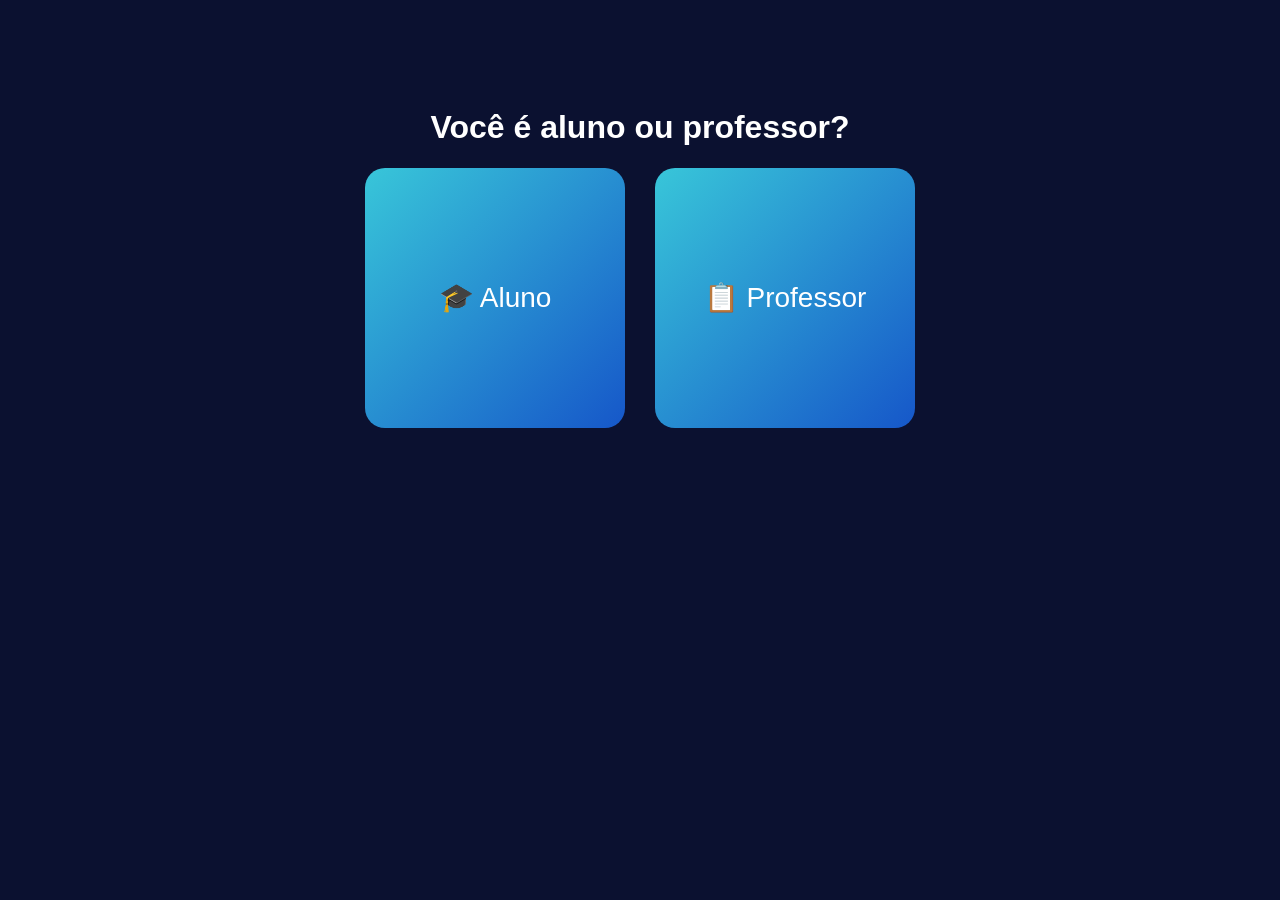
<file: index.html>
<!DOCTYPE html>
<html lang="pt-BR">
<head>
<meta charset="UTF-8">
<title>Aluno ou Professor</title>
<link rel="stylesheet" href="./primeira página/siquisseven.css">
<script src="./primeira página/siquissven.js"></script>
</head>
<body>
  <h1>Você é aluno ou professor?</h1>

  <div class="options">
  <button onclick="escolher('Aluno')">🎓 Aluno</button>
<button onclick="escolher('Professor')">📋 Professor</button>
  </div>

  <p id="msg"></p>

</body>
</html>
</file>
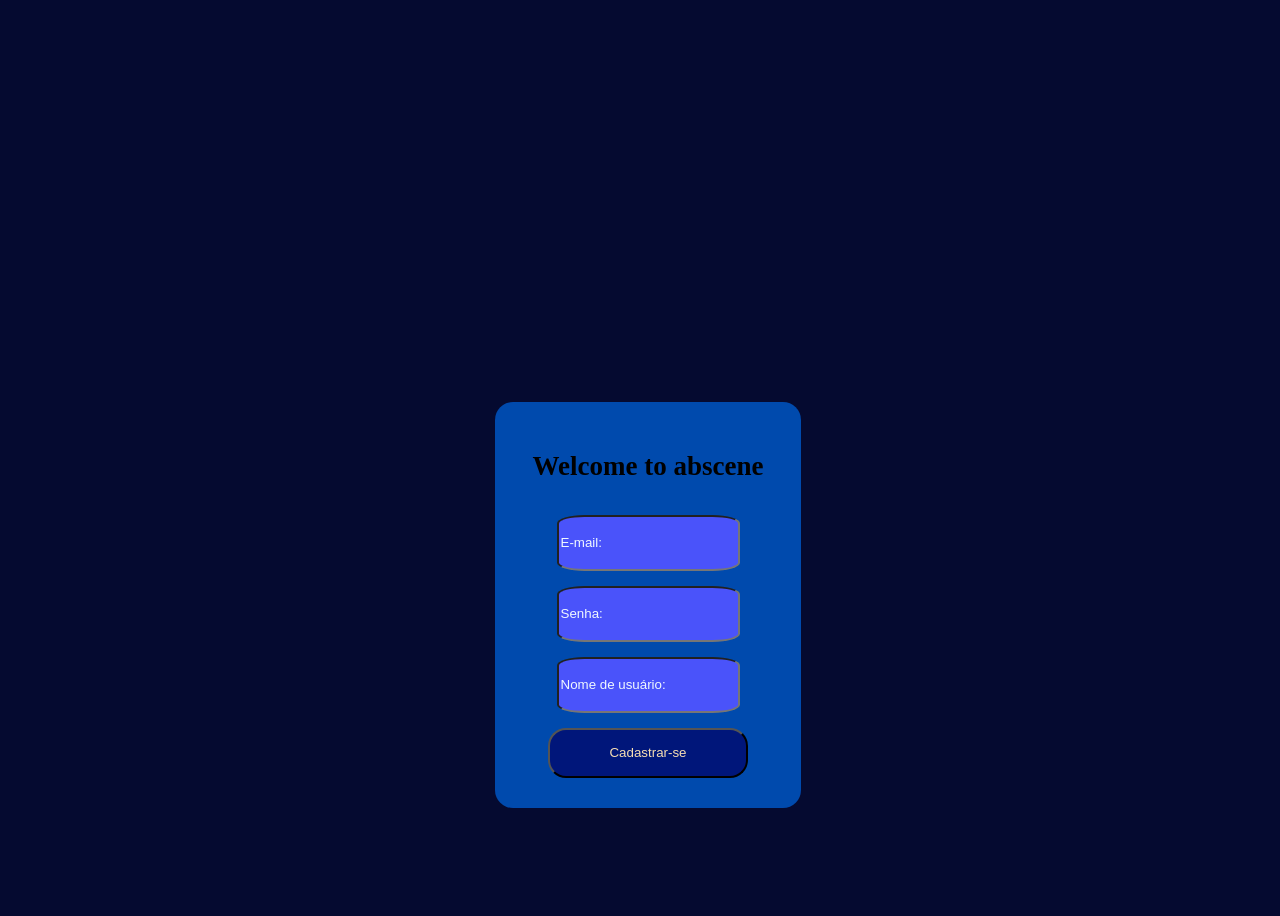
<file: cadastr/cadastro.html>
<!DOCTYPE html>
<html lang="en">
<head>
    <meta charset="UTF-8">
    <meta name="viewport" content="width=device-width, initial-scale=1.0">
    <title>Document</title>
    <link rel="stylesheet" href="cadastro.css">
</head>
<body>
    <div class="caxa">
        <form action="login.php" method="post">
               <h1>Welcome to abscene</h1> 
               <input class="six" type="text" name="username" placeholder="E-mail:" required>
                <input class="six" type="text" name="username" placeholder="Senha:" required>
                <input class="six" type="password" name="password" placeholder="Nome de usuário:" required>
                <button class="seven" type="submit" class="botao">Cadastrar-se</button>
                  
            </form>       
    </div>
</body>
</html>
</file>
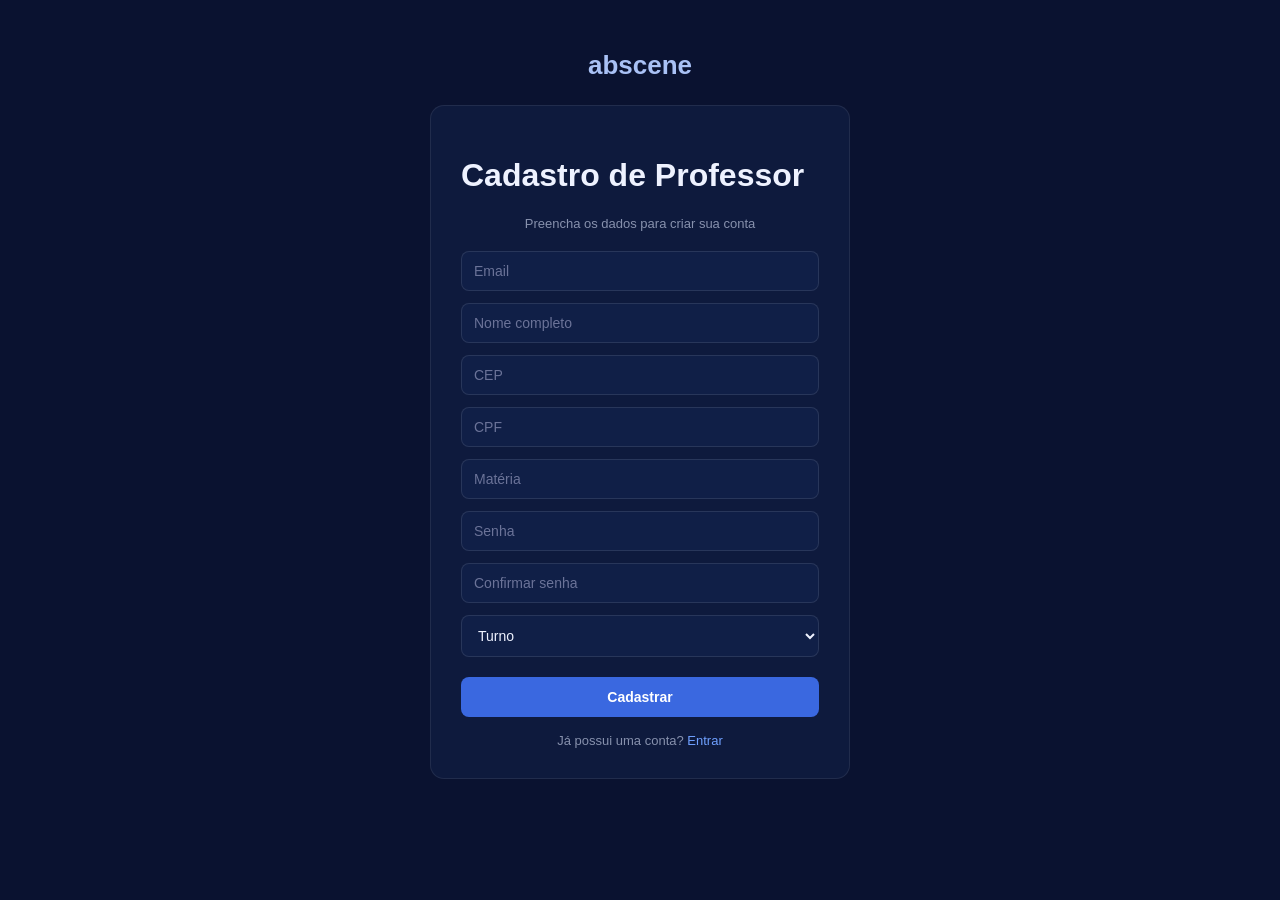
<file: cadastro fun/sla.html>
<!DOCTYPE html>
<html lang="pt-BR">
<head>
<meta charset="UTF-8">
<meta name="viewport" content="width=device-width, initial-scale=1.0">
<title>abscene — Cadastro de Professor</title>
<link rel="stylesheet" href="sla.css">
</head>
<body>

  <div class="logo">abscene</div>

  <div class="cadastro">
    <h1>Cadastro de Professor</h1>
    <p class="subtitle">Preencha os dados para criar sua conta</p>

    <form id="form">
      <input type="email" id="email" placeholder="Email" required>
      <input type="text" id="nome" placeholder="Nome completo" required>
      <input type="text" id="cep" placeholder="CEP" required>
      <input type="text" id="cpf" placeholder="CPF" required>
      <input type="text" id="materia" placeholder="Matéria" required>
      <input type="password" id="senha" placeholder="Senha" required>
      <input type="password" id="confirmarSenha" placeholder="Confirmar senha" required>

      <select id="turno" required>
        <option value="" disabled selected>Turno</option>
        <option value="manha">Manhã</option>
        <option value="tarde">Tarde</option>
        <option value="noite">Noite</option>
      </select>

      <button type="submit">Cadastrar</button>
    </form>

    <p class="footer">Já possui uma conta? <a href="#">Entrar</a></p>
  </div>

<script src="sla.js"></script>
</body>
</html>
</file>
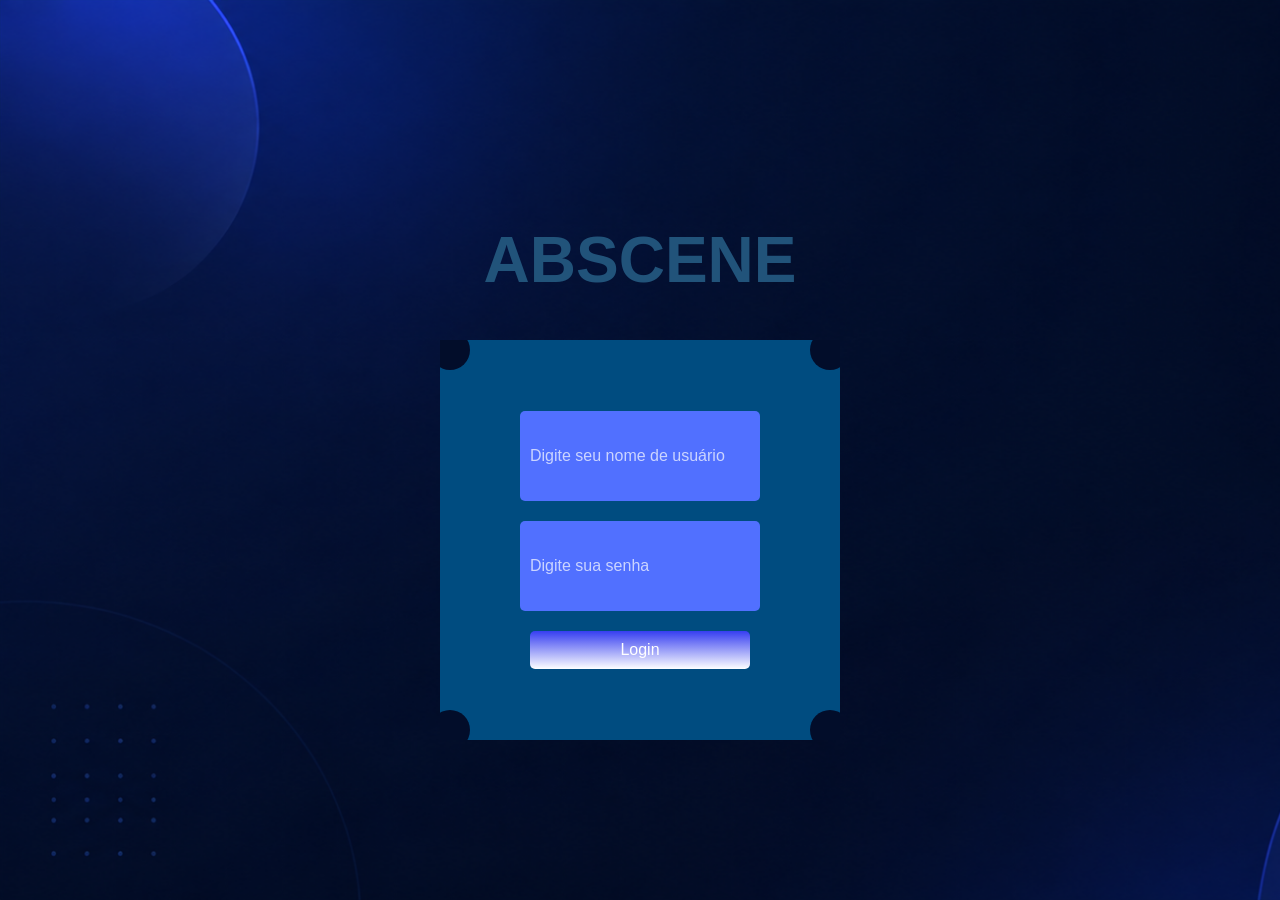
<file: login/login.html>
<!DOCTYPE html>
<html lang="en">

<head>
    <meta charset="UTF-8">
    <meta name="viewport" content="width=device-width, initial-scale=1.0">
    <title>Document</title>
    <link rel="stylesheet" href="login.css">
</head>
<style>
    /*
Source - https://stackoverflow.com/a/22422105
Posted by Ian Clark, modified by community. See post 'Timeline' for change history
Retrieved 2026-07-31, License - CC BY-SA 4.0
*/
</style>

<body>
    <div class="abscene">
        <h1>ABSCENE</h1>
    </div>

    <div id="main">
        <div class="top left"></div>
        <div class="top right"></div>
        <div class="bottom left"></div>
        <div class="bottom right"></div>
        
            <form action="login.php" method="post">
                <input type="text" name="username" placeholder="Digite seu nome de usuário" required>
                <input type="password" name="password" placeholder="Digite sua senha" required>
                <button type="submit" class="botao">Login</button>
                  
            </form>
        
    </div>
    <div class="content">

    </div>
</body>

</html>
</file>
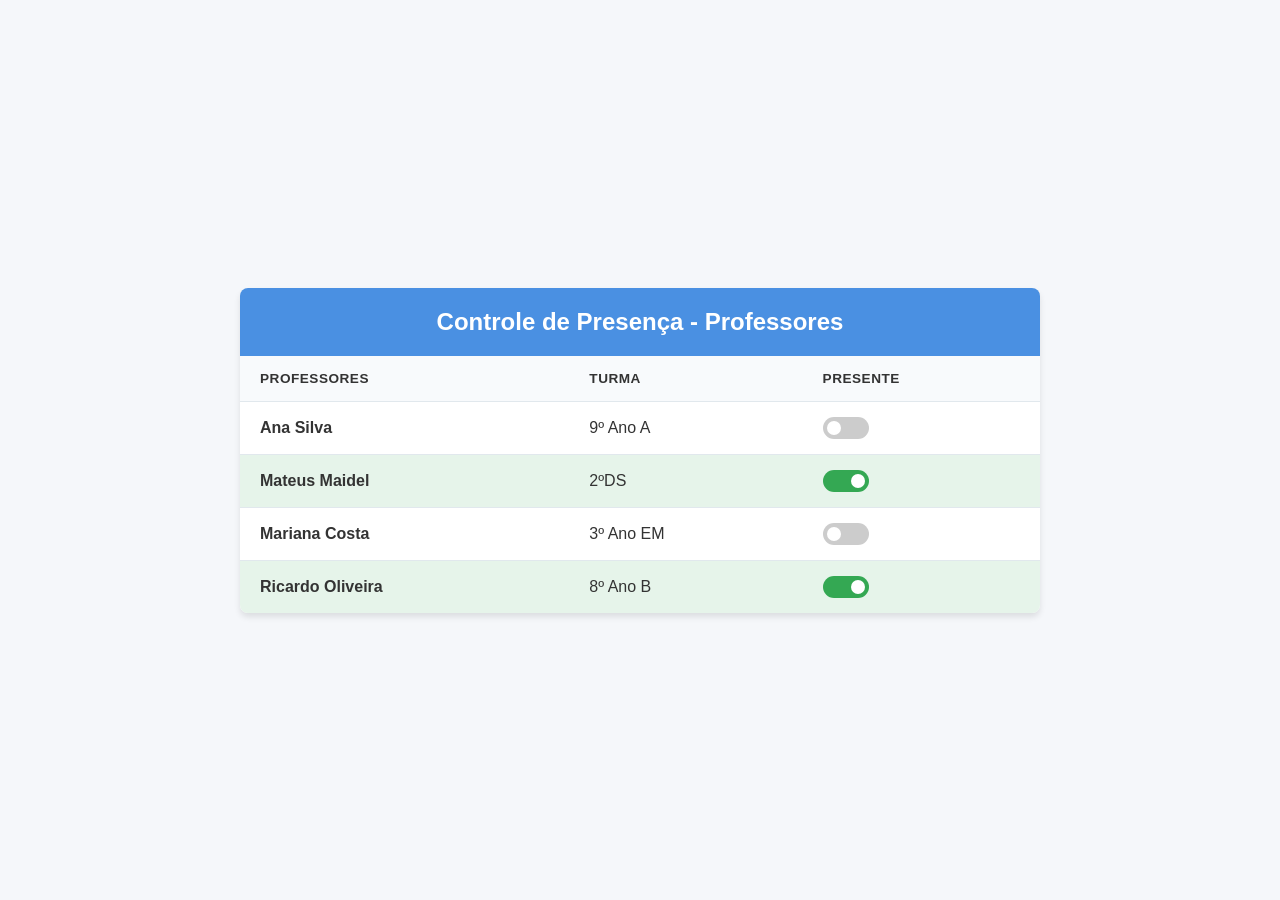
<file: pag2/pag2.html>
<!DOCTYPE html>
<html lang="pt-BR">
<head>
    <meta charset="UTF-8">
    <meta name="viewport" content="width=device-width, initial-scale=1.0">
    <title>Lista de Professores</title>
    <link rel="stylesheet" href="pag2.css">
    
</head>
<body>

    <div class="table-container">
        <h2 class="table-title">Controle de Presença - Professores</h2>
        <table>
            <thead>
                <tr>
                    <th>Professores</th>
                    <th>Turma</th>
                    <th>Presente</th>
                </tr>
            </thead>
            <tbody id="teacher-table-body">
            </tbody>
        </table>
    </div>

    <script src="pag2.js"></script>

</body>
</html>
</file>
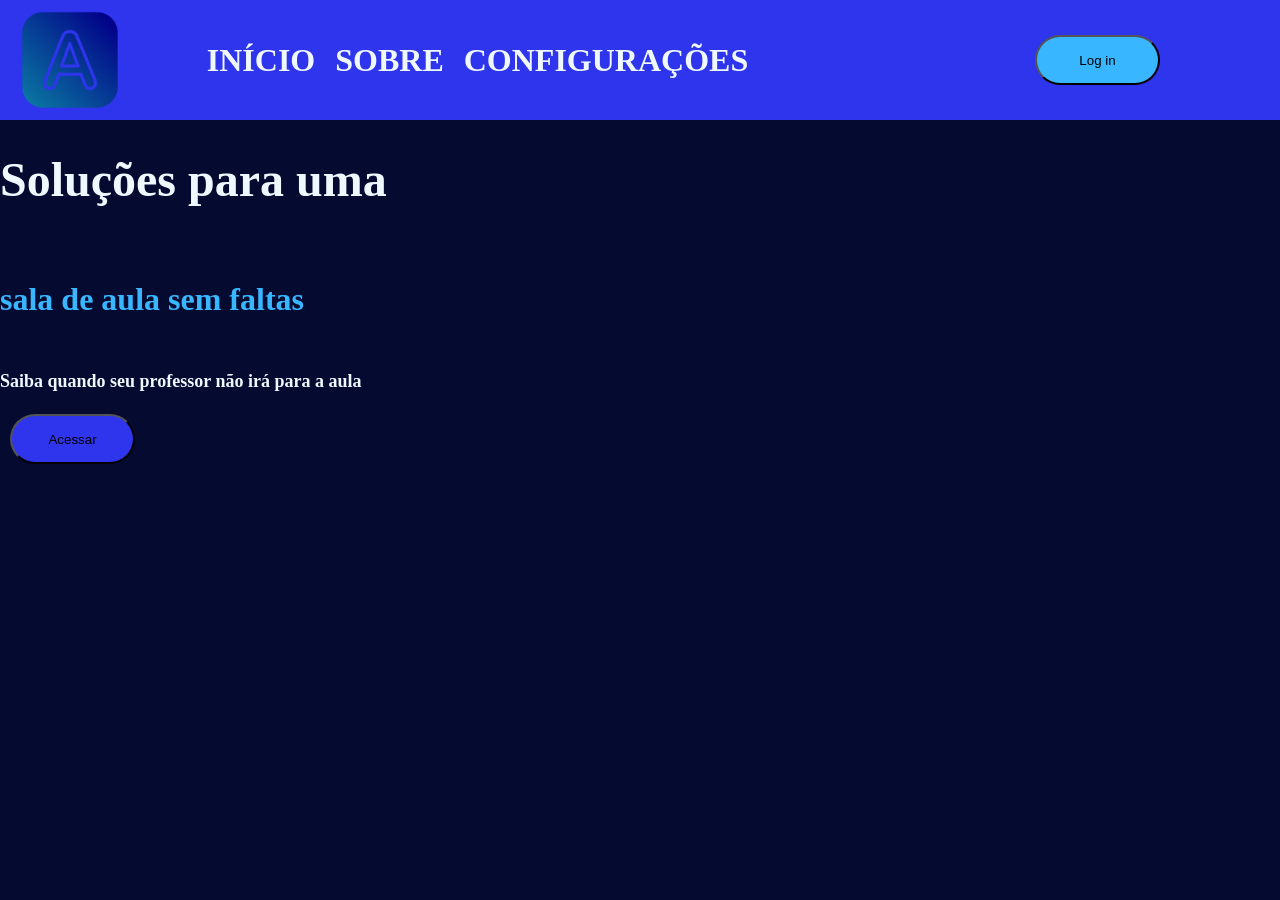
<file: pag3/pag3.html>
<!DOCTYPE html>
<html lang="en">

<head>
    <meta charset="UTF-8">
    <meta name="viewport" content="width=device-width, initial-scale=1.0">
    <title>Document</title>
    <link rel="stylesheet" href="pag3.css">

</head>

<body>
    <div class="cabecalho">
        <img class="imagenA" src="A3.png" alt="">
        <div class="menu">
            <h1 class="meio1">INÍCIO</h1>
            <h1 class="meio2">SOBRE</h1>
            <h1 class="meio3">CONFIGURAÇÕES</h1>
            
        </div>
        <button class="botao2">Log in</button>
    </div>
    <div class="cabecalho2">

        <h1 class="meio4">Soluções para uma</h1>
        <h1 class="diferente">sala de aula sem faltas</h1>
        <h1 class="meio5">Saiba quando seu professor não irá para a aula</h1>
    </div>
        <button class="botao">Acessar</button>
</body>


</html>
</file>
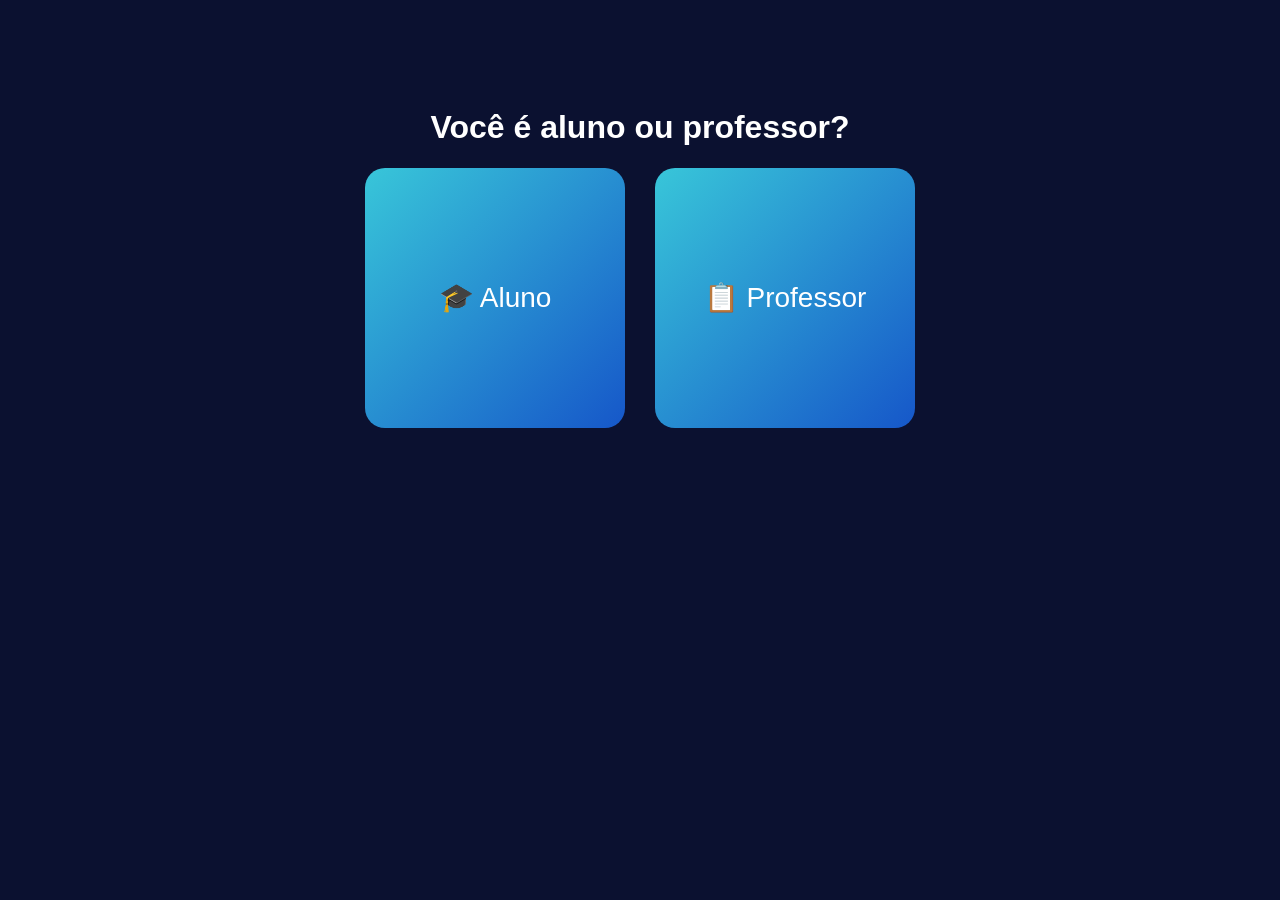
<file: primeira página/siquisseven.html>
<!DOCTYPE html>
<html lang="pt-BR">
<head>
<meta charset="UTF-8">
<title>Aluno ou Professor</title>
<link rel="stylesheet" href="siquisseven.css">
</head>
<body>
  <h1>Você é aluno ou professor?</h1>

  <div class="options">
  <button onclick="escolher('Aluno')">🎓 Aluno</button>
<button onclick="escolher('Professor')">📋 Professor</button>
  </div>

  <p id="msg"></p>

  <script src="siquissven.js"></script>
</body>
</html>
</file>
<file: primeira página/siquisseven.css>
body{
  background: #0b1130;
  color: #fff;
  font-family: Arial, sans-serif;
  text-align: center;
  padding-top: 80px;
}

.options{
  display: flex;
  justify-content: center;
  gap: 30px;
}

button{
  width: 260px;
  height: 260px;
  font-size: 28px;
  border: none;
  border-radius: 20px;
  background: linear-gradient(135deg, #38c6d9, #1657c9);
  color: #fff;
  cursor: pointer;
}

button:hover{
  opacity: 0.8;
}
</file>
<file: cadastr/cadastro.css>
body {
    background-color: #050a30;
    height: 100vh;
    width: 100%;
    display: flex;
    align-items: flex-end;
    justify-content: center;

}

.caxa {
    background-color: #004aad;
    width: 300px;
    padding: 3px;
    margin: 100px;
    height: 400px;
    border-radius: 18px;
    display: flex;
    flex-direction: column;
    align-items: center;
    
}

h1{
    font-size: 27px;
}

.six {
    background-color: #4a53fa;
    border-radius: 15%;
    width: 175px;
    height: 50px;
    display: flex;
    flex-direction: column;
    align-items: center;

}

.seven {
    background-color: #00167a;
    width: 200px;
    padding: 3px;

    height: 50px;
    border-radius: 18px;

}

form {
    width: 100%;
    height: 100%;
    display: flex;
    flex-direction: column;
    gap: 15px;
    padding: 20px;
    align-items: center;
    justify-content: center;
}

input::placeholder {
    color: aliceblue;
    opacity: 0, 7;

}

button {
    color: wheat;
    opacity: 0, 64;
}
</file>
<file: cadastro fun/sla.css>
* { box-sizing: border-box; }

body {
  margin: 0;
  min-height: 100vh;
  display: flex;
  flex-direction: column;
  align-items: center;
  padding: 50px 20px;
  font-family: Arial, sans-serif;
  background: #0a1230;
  color: #eef2ff;
}

.logo {
  font-size: 26px;
  font-weight: bold;
  color: #a9c1f5;
  margin-bottom: 24px;
}

.cadastro {
  width: 100%;
  max-width: 420px;
  background: #0e1a3d;
  border: 1px solid rgba(255,255,255,0.08);
  border-radius: 14px;
  padding: 30px;
}

.card h1 {
  margin: 0 0 4px;
  font-size: 20px;
  text-align: center;
}

.subtitle {
  margin: 0 0 20px;
  font-size: 13px;
  text-align: center;
  color: #8791ad;
}

form {
  display: flex;
  flex-direction: column;
  gap: 12px;
}

input, select {
  width: 100%;
  padding: 11px 12px;
  background: #101f47;
  border: 1px solid rgba(255,255,255,0.1);
  border-radius: 8px;
  color: #eef2ff;
  font-size: 14px;
  outline: none;
}

input::placeholder {
  color: #6b7398;
}

input:focus, select:focus {
  border-color: #4c7cf0;
}

button {
  margin-top: 8px;
  padding: 12px;
  border: none;
  border-radius: 8px;
  background: #3a68e0;
  color: #fff;
  font-size: 14px;
  font-weight: bold;
  cursor: pointer;
}

button:hover {
  background: #4c7cf0;
}

.footer {
  margin: 16px 0 0;
  text-align: center;
  font-size: 13px;
  color: #8791ad;
}

.footer a {
  color: #6fa0ff;
  text-decoration: none;
}
</file>
<file: login/login.css>
body{
    margin: 0px;
    height: 100vh;
    width: 100%;
    display: flex ;
    align-items: center;
    justify-content: center;
    flex-direction: column;
    background-image: url("background.png");
    background-size: cover;
    margin-left: 0px;
 }
 #main {
    margin:0px;
    height:400px;
    background-color: #004C80;
    position: relative;
    overflow: hidden;
    width: 400px;
    display: flex;
    align-items: center;
    justify-content: center;
    flex-direction: column;
}

#main div {
    position: absolute;
    width: 40px;
    height: 40px;
    border-radius: 100%;
    background-color:#020D2A    ;
}

.top { top: -10px; }
.bottom { bottom: -10px; }
.left { left: -10px; }
.right { right: -10px; }

.abscene {
    display: flex;
    flex-direction: column;
    font-size: xx-large;
    font-family: "Poppins", sans-serif;
  color: #21537a;
  align-items: center;
  justify-content: top;
  text-align: center;
  padding-top: 20px;
}

form{
    display: flex;
    flex-direction: column;
    align-items: center;
    gap: 20px;
}

.botao {
    background-color: #4a53fa;
    linear-gradient (to down, #4a53fa, #1e3c72);
    background-image: linear-gradient(to bottom, #363ef1, #feffff);
    color: white;
    border: none;
    padding: 10px 20px;
    border-radius: 5px;
    cursor: pointer;
    font-size: 16px;
    width: 100%;
}

input {
    width: 100%;
    padding: 10px;
    border-radius: 5px;
    border: none;
    font-size: 16px;
    background-color: #5170ff;
    color: white;
    height: 70px;

}

input::placeholder {
    color: white;
    opacity: 0.7;
}
</file>
<file: pag2/pag2.css>
:root {
            --primary-color: #4a90e2;
            --bg-color: #f5f7fa;
            --text-color: #333;
            --row-hover: #f1f5f9;
            --present-bg: #e6f4ea;
        }

        body {
            font-family: 'Segoe UI', Tahoma, Geneva, Verdana, sans-serif;
            background-color: var(--bg-color);
            color: var(--text-color);
            display: flex;
            justify-content: center;
            align-items: center;
            min-height: 100vh;
            margin: 0;
        }

        .table-container {
            background-color: #fff;
            border-radius: 8px;
            box-shadow: 0 4px 6px rgba(0, 0, 0, 0.1);
            overflow: hidden;
            width: 90%;
            max-width: 800px;
        }

        .table-title {
            background-color: var(--primary-color);
            color: white;
            margin: 0;
            padding: 20px;
            text-align: center;
            font-size: 1.5rem;
        }

        table {
            width: 100%;
            border-collapse: collapse;
            text-align: left;
        }

        th,
        td {
            padding: 15px 20px;
            border-bottom: 1px solid #e1e8ed;
        }

        th {
            background-color: #f8fafc;
            font-weight: 600;
            text-transform: uppercase;
            font-size: 0.85rem;
            letter-spacing: 0.5px;
        }

        tr:last-child td {
            border-bottom: none;
        }

        tr:hover {
            background-color: var(--row-hover);
        }

        /* Estilo quando a linha estiver marcada como presente */
        tr.is-present {
            background-color: var(--present-bg);
        }

        /* Customizando o Switch de Presença */
        .switch {
            position: relative;
            display: inline-block;
            width: 46px;
            height: 22px;
        }

        .switch input {
            opacity: 0;
            width: 0;
            height: 0;
        }

        .slider {
            position: absolute;
            cursor: pointer;
            top: 0;
            left: 0;
            right: 0;
            bottom: 0;
            background-color: #ccc;
            transition: .3s;
            border-radius: 34px;
        }

        .slider:before {
            position: absolute;
            content: "";
            height: 14px;
            width: 14px;
            left: 4px;
            bottom: 4px;
            background-color: white;
            transition: .3s;
            border-radius: 50%;
        }

        input:checked+.slider {
            background-color: #34a853;
        }

        input:checked+.slider:before {
            transform: translateX(24px);
        }
</file>
<file: pag3/pag3.css>
body{
background-color: #050a30;
margin: 0%
}

.meio {
    color: aliceblue;
}
.diferente {
    color: #38b6ff;
}
.caixa {
    background: linear-gradient(to down, #2e35ed, #9a9fff );
    width: 3000px;
    padding: 1px;
    margin: -600px;
    height: 400px;
    border-radius: 18px;
    display: flex;
    flex-direction: row;
    align-items: center;
    justify-content: center;
}
 
.meio1{
 color: aliceblue;
}
.meio2 {
    color: aliceblue;
}
.meio3 {
    color: aliceblue;
}
.cabecalho {
    background-color: #2e35ed;
    display: flex;
    flex-direction: row;
    align-items: center;
    width: 100%;
    height: 120px;
    padding: 0 20px; /* Adiciona um espaço nas bordas da tela */
    box-sizing: border-box; /* Garante que o padding não quebre a largura */
}
.imagenA {
    width: 100px;
    height: 100px;
}
.meio4{
    font-size: xxx-large;
    color: aliceblue;
}
.diferente{
    font-size: xx-large;
}
.meio5{
    font-size: large;
    color: aliceblue;
}
.cabecalho2{
    display: flex;
    flex-direction: column;
    justify-content: center;
    width: 100%;
    gap: 20px;
}

.menu {
    display: flex;
    flex-direction: row;
    gap: 20px; /* Mantém o espaçamento entre as palavras */
    
    /* O segredo da centralização perfeita: */
    margin: 0 auto; 
    transform: translateX(-50px); /* Move para a esquerda exatamente metade do tamanho da imagem (100px / 2) */
}
.botao {
    background-color: #2e35ed;
    width: 125px;
    height: 50px;
    border-radius: 25px;
    display: flex;
    flex-direction: row;
    justify-content: center;
    align-items: center;
    margin: 10px;
}
.botao2{
    background-color: #38b6ff;
    width: 125px;
    height: 50px;
    border-radius: 25px;
    display: flex;
    flex-direction: row;
    justify-content: center;
    align-items: center;
    margin: 100px;
}
</file>
